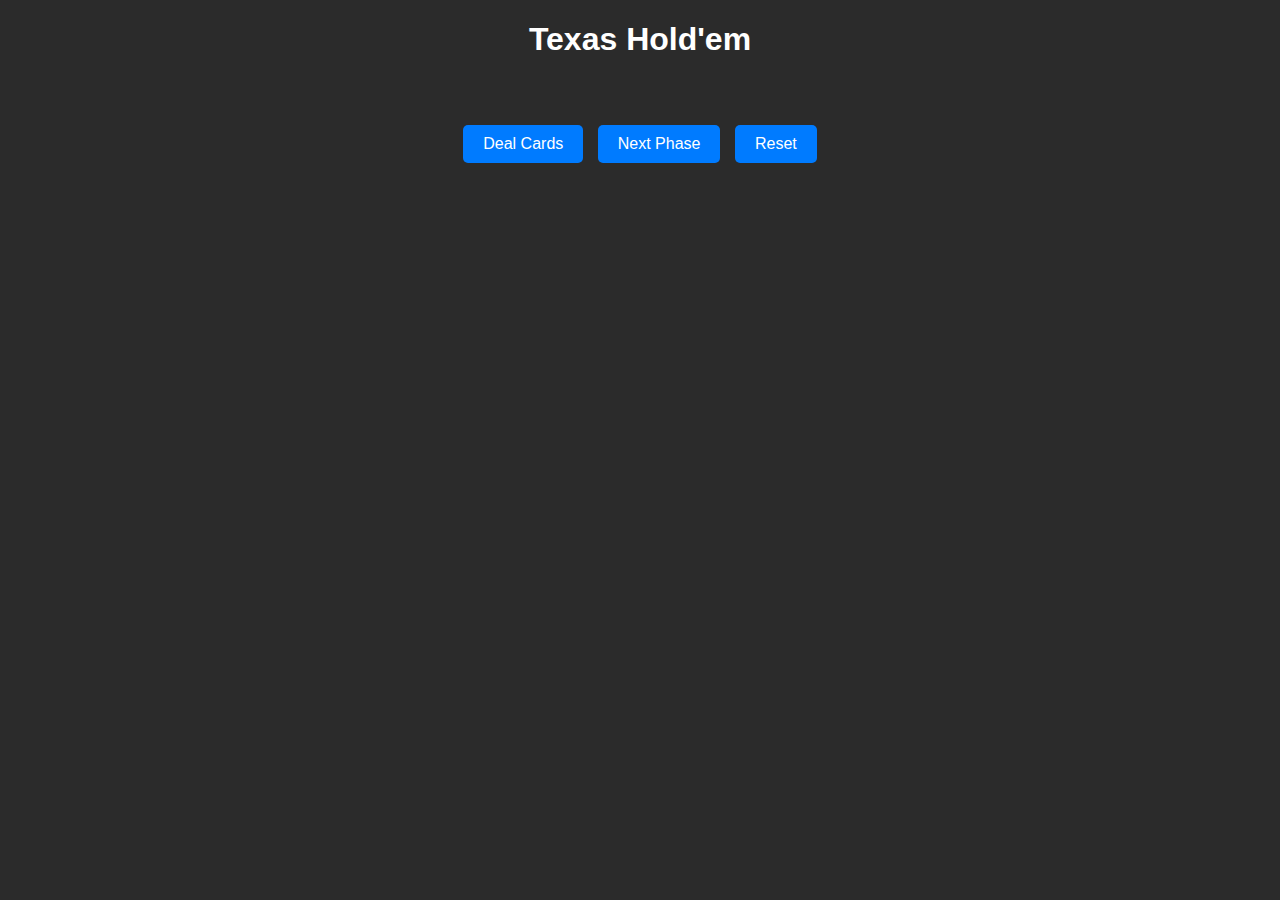
<file: index.html>
<!DOCTYPE html>
<html lang="en">
<head>
  <meta charset="UTF-8">
  <meta name="viewport" content="width=device-width, initial-scale=1.0">
  <title>Texas Hold'em</title>
  <style>
    body {
      font-family: Arial, sans-serif;
      text-align: center;
      background-color: #2b2b2b;
      color: white;
    }

    .table {
      margin: 20px auto;
      width: 80%;
      max-width: 600px;
      display: flex;
      flex-wrap: wrap;
      justify-content: center;
      gap: 10px;
    }

    .player {
      display: flex;
      flex-direction: column;
      align-items: center;
      gap: 10px;
      margin: 10px;
      padding: 10px;
      border: 1px solid white;
      border-radius: 8px;
      background-color: #444;
    }

    .card {
      width: 60px;
      height: 90px;
      border-radius: 8px;
      background-color: white;
      color: black;
      font-size: 24px;
      display: flex;
      align-items: center;
      justify-content: center;
      cursor: pointer;
      transition: transform 0.3s;
      border: 1px solid #ccc;
    }

    .card.hidden {
      background-color: #555;
      color: #555; /* Match background color to hide content */
      border: 2px solid #222;
    }

    .card.hidden span {
      visibility: hidden; /* Hide the text content when card is hidden */
    }

    .card.hidden::before {
      content: "?";
      color: white;
      font-size: 32px;
      position: absolute;
    }

    .card.heart {
      color: red;
    }

    .card.diamond {
      color: blue;
    }

    .card.club {
      color: green;
    }

    .card.spade {
      color: black;
    }

    .controls {
      margin-top: 20px;
    }

    .button {
      padding: 10px 20px;
      font-size: 16px;
      color: white;
      background-color: #007bff;
      border: none;
      border-radius: 5px;
      cursor: pointer;
      margin: 5px;
    }

    .button:hover {
      background-color: #0056b3;
    }
  </style>
</head>
<body>
  <h1>Texas Hold'em</h1>
  <div class="table" id="playerHands"></div>
  <div class="table" id="communityCards"></div>
  <div class="controls">
    <button class="button" id="dealButton">Deal Cards</button>
    <button class="button" id="nextPhaseButton">Next Phase</button>
    <button class="button" id="resetButton">Reset</button>
  </div>

  <script>
    const suits = ['♥', '♦', '♣', '♠'];
    const ranks = ['2', '3', '4', '5', '6', '7', '8', '9', '10', 'J', 'Q', 'K', 'A'];
    let deck = [];
    let playerHands = [];
    let communityCards = [];
    let phase = 0; // 0: Pre-flop, 1: Flop, 2: Turn, 3: River

    const playerHandsDiv = document.getElementById('playerHands');
    const communityCardsDiv = document.getElementById('communityCards');
    const nextPhaseButton = document.getElementById('nextPhaseButton');

    function advancedShuffle(deck) {
      // Fisher-Yates Shuffle
      for (let i = deck.length - 1; i > 0; i--) {
        const j = Math.floor(Math.random() * (i + 1));
        [deck[i], deck[j]] = [deck[j], deck[i]];
      }

      // Additional random block swaps
      for (let k = 0; k < 3; k++) { // Repeat block swaps multiple times
        const blockSize = Math.floor(deck.length / 4); // Divide deck into 4 parts
        const start1 = Math.floor(Math.random() * (deck.length - blockSize));
        const start2 = Math.floor(Math.random() * (deck.length - blockSize));

        for (let i = 0; i < blockSize; i++) {
          const idx1 = (start1 + i) % deck.length;
          const idx2 = (start2 + i) % deck.length;
          [deck[idx1], deck[idx2]] = [deck[idx2], deck[idx1]];
        }
      }

      return deck;
    }

    function initializeDeck() {
      deck = [];
      for (const suit of suits) {
        for (const rank of ranks) {
          deck.push({ rank, suit });
        }
      }

      // Use the advanced shuffle method
      deck = advancedShuffle(deck);
    }


    //function initializeDeck() {
    //  deck = [];
    //  for (const suit of suits) {
    //    for (const rank of ranks) {
    //      deck.push({ rank, suit });
    //    }
    //  }
    //
    //  // First shuffle
    //  deck = deck.sort(() => Math.random() - 0.5);
    //
    //  // Fisher-Yates Shuffle for additional randomness
    //  for (let i = deck.length - 1; i > 0; i--) {
    //    const j = Math.floor(Math.random() * (i + 1));
    //    [deck[i], deck[j]] = [deck[j], deck[i]];
    //  }
    //}

    function dealCards(numPlayers) {
      initializeDeck();
      playerHands = [];
      communityCards = [];
      phase = 0;
      for (let i = 0; i < numPlayers; i++) {
        playerHands.push([deck.pop(), deck.pop()]);
      }
    }

    function renderPlayerHands() {
      playerHandsDiv.innerHTML = '';
      playerHands.forEach((hand, index) => {
        const playerDiv = document.createElement('div');
        playerDiv.classList.add('player');

        const playerLabel = document.createElement('div');
        playerLabel.textContent = `Player ${index + 1}`;
        playerLabel.style.fontWeight = 'bold';
        playerDiv.appendChild(playerLabel);

        hand.forEach(card => {
          const cardDiv = document.createElement('div');
          cardDiv.classList.add('card', 'hidden');

          const cardText = document.createElement('span');
          cardText.textContent = `${card.rank}${card.suit}`;
          cardDiv.appendChild(cardText);

          cardDiv.addEventListener('click', () => cardDiv.classList.toggle('hidden'));

          // Add suit-specific color
          if (card.suit === '♥') cardDiv.classList.add('heart');
          else if (card.suit === '♦') cardDiv.classList.add('diamond');
          else if (card.suit === '♣') cardDiv.classList.add('club');
          else if (card.suit === '♠') cardDiv.classList.add('spade');

          playerDiv.appendChild(cardDiv);
        });
        playerHandsDiv.appendChild(playerDiv);
      });
    }

    function renderCommunityCards() {
      communityCardsDiv.innerHTML = '';
      communityCards.forEach(card => {
        const cardDiv = document.createElement('div');
        cardDiv.classList.add('card');

        const cardText = document.createElement('span');
        cardText.textContent = `${card.rank}${card.suit}`;
        cardDiv.appendChild(cardText);

        // Add suit-specific color
        if (card.suit === '♥') cardDiv.classList.add('heart');
        else if (card.suit === '♦') cardDiv.classList.add('diamond');
        else if (card.suit === '♣') cardDiv.classList.add('club');
        else if (card.suit === '♠') cardDiv.classList.add('spade');

        communityCardsDiv.appendChild(cardDiv);
      });
    }

    function revealNextPhase() {
      if (phase === 0) {
        // Flop
        communityCards.push(deck.pop(), deck.pop(), deck.pop());
      } else if (phase === 1) {
        // Turn
        communityCards.push(deck.pop());
      } else if (phase === 2) {
        // River
        communityCards.push(deck.pop());
      }
      phase++;
      renderCommunityCards();
      if (phase > 3) {
        nextPhaseButton.disabled = true;
      }
    }

    document.getElementById('dealButton').addEventListener('click', () => {
      const numPlayers = parseInt(prompt('Enter number of players (2-10):', '2'));
      if (numPlayers >= 2 && numPlayers <= 10) {
        dealCards(numPlayers);
        renderPlayerHands();
        renderCommunityCards();
        nextPhaseButton.disabled = false;
      } else {
        alert('Please enter a valid number of players (2-10).');
      }
    });

    document.getElementById('nextPhaseButton').addEventListener('click', revealNextPhase);

    document.getElementById('resetButton').addEventListener('click', () => {
      playerHands = [];
      communityCards = [];
      phase = 0;
      playerHandsDiv.innerHTML = '';
      communityCardsDiv.innerHTML = '';
      nextPhaseButton.disabled = true;
    });
  </script>
</body>
</html>
</file>
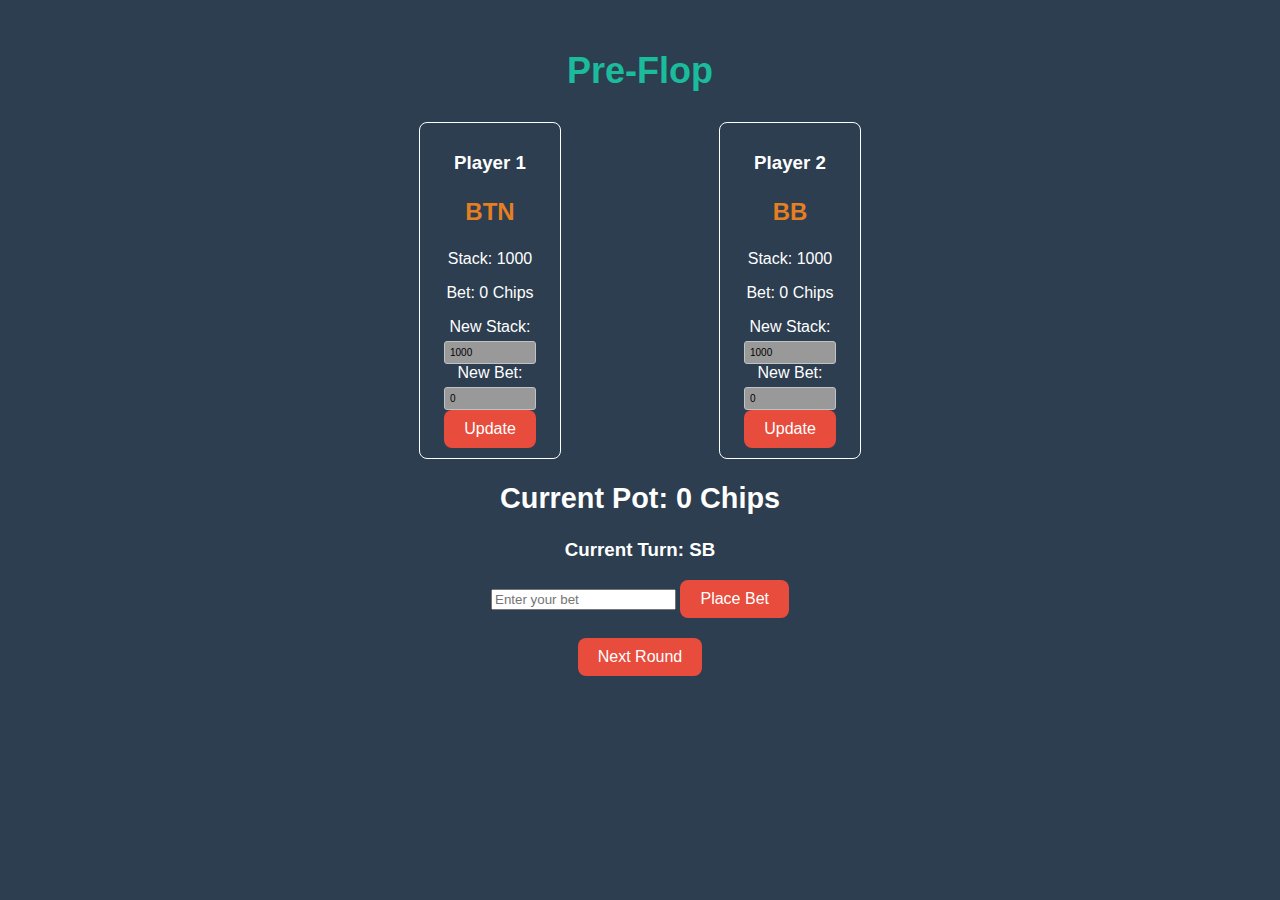
<file: bet.html>
<!DOCTYPE html>
<html lang="en">
<head>
    <meta charset="UTF-8">
    <meta name="viewport" content="width=device-width, initial-scale=1.0">
    <title>Texas Hold'em</title>
    <link rel="stylesheet" href="bet_style.css">
</head>
<body>
    <div class="container">
        <h1></h1>
        <div id="round-info">
            <h2><span id="round-name">Pre-Flop</span></h2>
        </div>
        <div id="players">
            <!-- プレイヤー情報がここに動的に追加されます -->
        </div>
        <div id="pot">
            <h2>Current Pot: <span id="pot-amount">0</span> Chips</h2>
        </div>
        <div id="bet-controls">
            <h3 id="current-turn">Current Turn: SB</h3>
            <input type="number" id="bet-input" placeholder="Enter your bet">
            <button id="place-bet">Place Bet</button>
        </div>
        <button id="next-round">Next Round</button>
    </div>
    <script src="bet_script.js"></script>
</body>
</html>
</file>
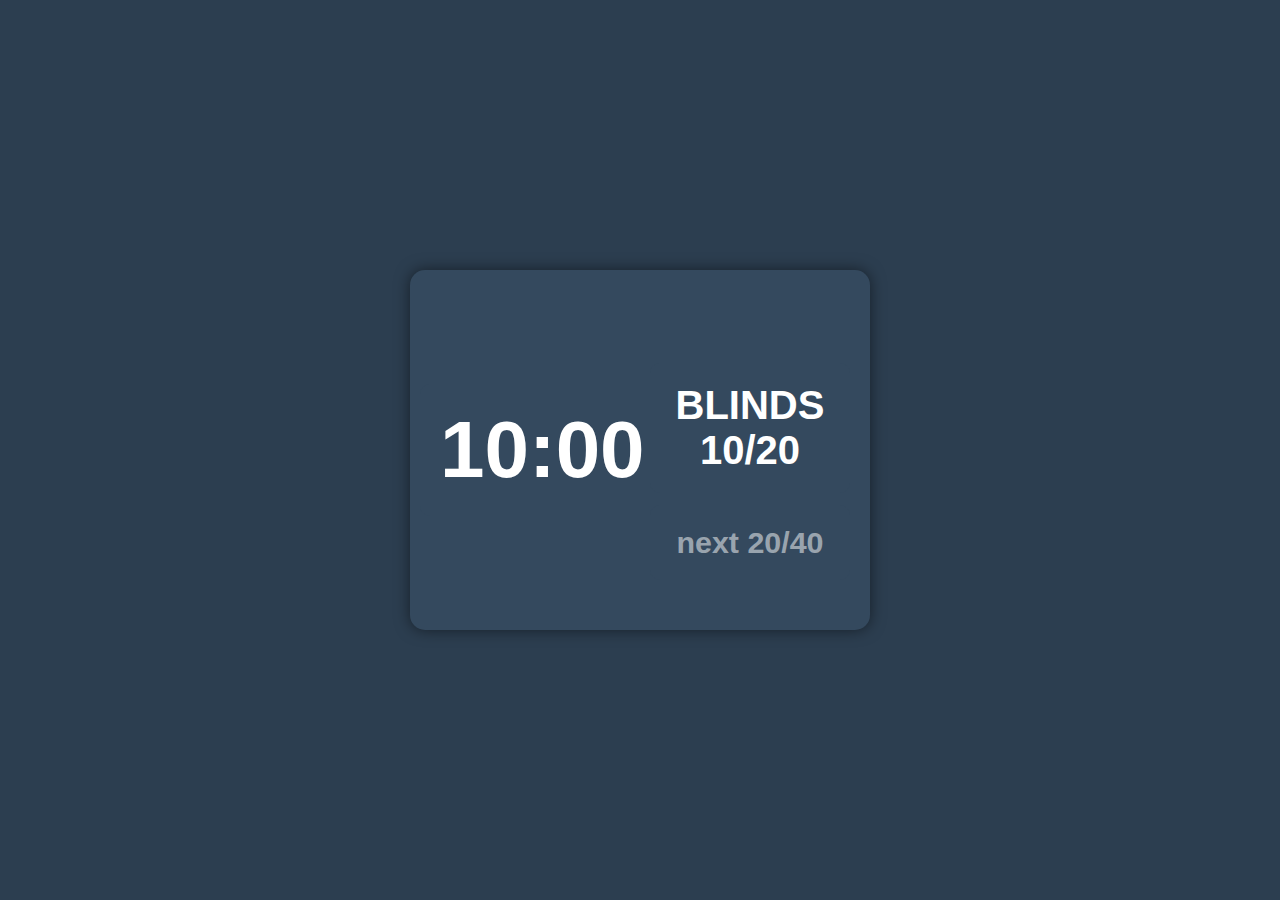
<file: structure.html>
<!DOCTYPE html>
<html lang="en">
<head>
  <meta charset="UTF-8">
  <meta name="viewport" content="width=device-width, initial-scale=1.0">
  <title>テキサスホールデム ストラクチャー</title>
  <link rel="stylesheet" href="structure_style.css">
</head>
<body>
  <div class="container">
    <!-- 左側にタイマー -->
    <div class="left-section">
      <div class="time-info">
        <p id="remaining-time">00:30</p>
      </div>
    </div>

    <!-- 右側に現在のストラクチャーと次のストラクチャー -->
    <div class="right-section">
      <div class="level-info" id="current-level">
        <h2>現在のストラクチャー</h2>
        <p>100/200</p>
      </div>
      <div class="level-info" id="next-level">
        <h2>次のストラクチャー</h2>
        <p>200/400</p>
      </div>
    </div>
  </div>

  <script src="structure_script.js"></script>
</body>
</html>
</file>
<file: bet_style.css>
body {
    font-family: Arial, sans-serif;
    background-color: #2c3e50;
    color: white;
    margin: 0;
    padding: 0;
}

.container {
    max-width: 600px;
    margin: 50px auto;
    text-align: center;
}

#pot {
    margin: 20px 0;
    font-size: 1.2em;
}

button {
    padding: 10px 20px;
    font-size: 1em;
    cursor: pointer;
    background-color: #e74c3c;
    border: none;
    border-radius: 8px;
    color: white;
}


#players {
    display: flex;
    justify-content: space-around;
    margin: 20px 0;
}

.player {
    border: 1px solid white;
    padding: 10px;
    border-radius: 8px;
    width: 120px;
    text-align: center;
}

.player .position {
    font-size: 1.5em;
    font-weight: bold;
    color: #e67e22;
}

#bet-controls {
    margin: 20px 0;
    text-align: center;
}

#round-info {
    margin: 20px 0;
    text-align: center;
    font-size: 1.5em;
    color: #1abc9c;
}

/* 選択ボタンが画面内に収まるように調整 */
#winner-selection {
    display: flex;
    flex-direction: column;
    align-items: center;
    justify-content: center;
    padding: 20px;
    background-color: rgba(0, 0, 0, 0.7); /* 半透明背景 */
    position: fixed;
    top: 50%;
    left: 50%;
    transform: translate(-50%, -50%);
    max-height: 70vh; /* 画面の70%に制限 */
    overflow-y: auto; /* スクロール可能 */
    z-index: 1000; /* 上に表示 */
}

#winner-selection button {
    margin: 5px 0;
    padding: 10px 20px;
    background-color: #2c3e50;
    color: white;
    border: none;
    border-radius: 5px;
    cursor: pointer;
}

#winner-selection button:hover {
    background-color: #34495e;
}

/* 手動調整枠のデザイン */
.player input {
    width: 80px; /* 小さく調整 */
    padding: 5px;
    margin-top: 5px;
    background-color: #999999; /* 背景色に調和 */
    border: 1px solid #bdc3c7;
    border-radius: 3px;
    font-size: 10px;
}

.player input:focus {
    border-color: #3498db; /* フォーカス時に色変更 */
}
/* ゲーム終了の表示 */
#game-end {
    position: fixed;
    top: 50%;
    left: 50%;
    transform: translate(-50%, -50%);
    background-color: #778899 !important; /* 背景色変更 */
    color: white; /* 文字色変更 */
    padding: 30px;
    text-align: center;
    font-size: 32px; /* フォントサイズ変更 */
    border-radius: 15px; /* 角を丸く */
    z-index: 1000; /* 上に表示 */
    box-shadow: 0 4px 15px rgba(0, 0, 0, 0.8); /* 影を追加 */
}

/* ゲーム終了メッセージのタイトル */
#game-end h2 {
    font-size: 40px; /* タイトルのフォントサイズ変更 */
    margin-bottom: 15px;
}

/* 勝者の名前部分 */
#game-end p {
    font-size: 24px; /* 勝者名のフォントサイズ */
    font-weight: bold;
}

/* ゲーム終了メッセージにホバー時の効果 */
#game-end:hover {
    background-color: #778899 !important; /* ホバー時に少し明るく */
    cursor: pointer;
}
</file>
<file: structure_style.css>
/* 全体の背景色とレイアウト */
body {
    font-family: Arial, sans-serif;
    margin: 0;
    padding: 0;
    background-color: #2c3e50; /* 暗い背景色 */
    display: flex;
    justify-content: center;
    align-items: center;
    height: 100vh;
  }
  
  .container {
    display: flex;
    justify-content: center;
    align-items: center;
    background-color: #34495e; /* 中央のコンテナの背景色 */
    border-radius: 15px;
    padding: 30px;
    width: 400px; /* 幅を調整 */
    height: 300px;
    box-shadow: 0 0 15px rgba(0, 0, 0, 0.5); /* 影をつけて立体感 */
  }
  
  /* 左側のセクション（タイマー） */
  .left-section {
    width: 50%;
    display: flex;
    justify-content: center;
    align-items: center;
  }
  
  .time-info {
    background-color: #34495e; /* 明るい色 */
    border-radius: 10px;
    padding: 20px;
    text-align: center;
    width: 100%; /* タイマーの幅を最大に */
  }
  /* タイマーの文字サイズを強制的に大きく */
  #remaining-time {
    font-size: 5em !important; /* タイマーの文字を大きく */
    font-weight: bold;
    margin: 0;
    color: #fff;
  }
  h2 {
    margin-bottom: 50px;
    color: #fff;
  }
  
  p {
    font-size: 10em; /* タイマーの文字を大きく */
    font-weight: bold;
    margin: 0;
    color: #fff;
  }
  

  /* 右側のセクション（ストラクチャー） */
  .right-section {
    width: 50%;
    display: flex;
    flex-direction: column;
    justify-content: space-between;
    padding: 0 10px;
    position: relative; /* 絶対配置で要素を調整 */
  }
  
  /* 現在のストラクチャー（中央に配置） */
  #current-level {
    background-color: #34495e; /* 明るい色 */
    border-radius: 10px;
    padding: 20px;
    text-align: center;
    position: absolute;
    top: 50%; /* 垂直方向で中央に配置 */
    transform: translateY(-67%); /* 完全に中央にする */
    width: 80%;
    font-size: 2.5em; /* 現在のストラクチャーと次のストラクチャーの文字を大きく */
    font-weight: bold;
    color: #fff;
  }
  
  /* 次のストラクチャー（下側に配置） */
  #next-level {
    background-color: #34495e; /* 明るい色 */
    border-radius: 10px;
    padding: 20px;
    text-align: center;
    position: absolute;
    bottom: -130px; /* 下端に配置 */
    width: 80%;
    font-size: 1.9em; /* 現在のストラクチャーと次のストラクチャーの文字を大きく */
    font-weight: bold;
    color: #ffffff84;
  }
  
  /* タイマーの位置調整 */
  #remaining-time {
    font-size: 3em; /* タイマーの文字を大きく */
    font-weight: bold;
  }
</file>
